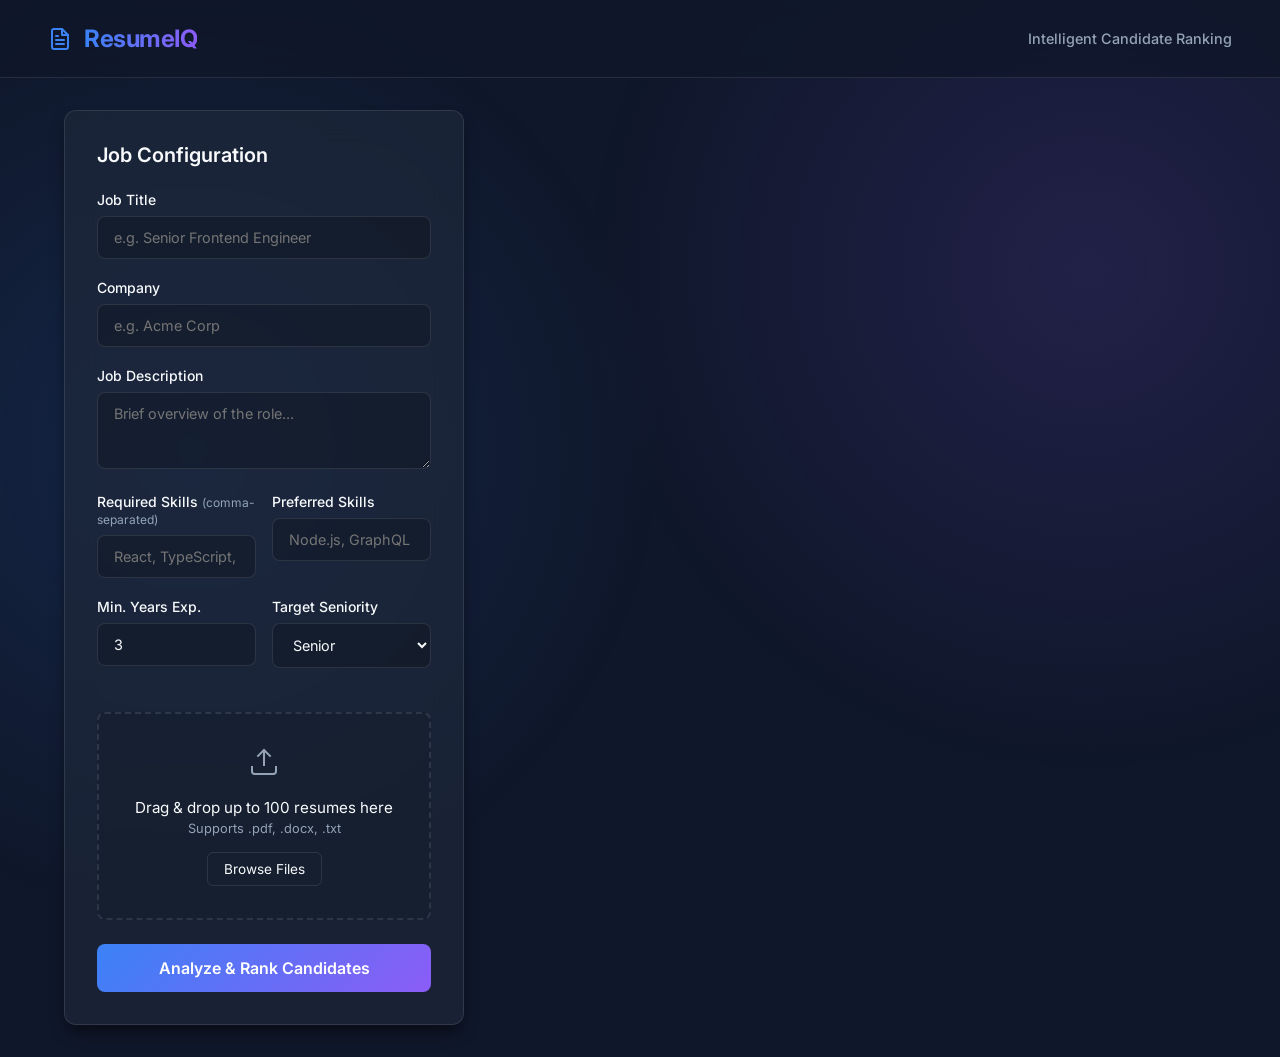
<file: Resume_model/model/frontend/index.html>
<!DOCTYPE html>
<html lang="en">
<head>
    <meta charset="UTF-8">
    <meta name="viewport" content="width=device-width, initial-scale=1.0">
    <title>ResumeIQ - AI Ranking System</title>
    <link rel="preconnect" href="https://fonts.googleapis.com">
    <link rel="preconnect" href="https://fonts.gstatic.com" crossorigin>
    <link href="https://fonts.googleapis.com/css2?family=Inter:wght@300;400;500;600;700&display=swap" rel="stylesheet">
    <link rel="stylesheet" href="styles.css">
</head>
<body>
    <div class="background-mesh"></div>
    
    <header class="navbar">
        <div class="logo">
            <svg width="24" height="24" viewBox="0 0 24 24" fill="none" stroke="currentColor" stroke-width="2" stroke-linecap="round" stroke-linejoin="round"><path d="M14 2H6a2 2 0 0 0-2 2v16a2 2 0 0 0 2 2h12a2 2 0 0 0 2-2V8z"></path><polyline points="14 2 14 8 20 8"></polyline><line x1="16" y1="13" x2="8" y2="13"></line><line x1="16" y1="17" x2="8" y2="17"></line><polyline points="10 9 9 9 8 9"></polyline></svg>
            <h1>ResumeIQ</h1>
        </div>
        <p class="tagline">Intelligent Candidate Ranking</p>
    </header>

    <main class="container">
        <!-- Configuration Panel -->
        <section class="glass-panel config-panel">
            <h2>Job Configuration</h2>
            <form id="job-form">
                <div class="form-group">
                    <label for="title">Job Title</label>
                    <input type="text" id="title" name="title" placeholder="e.g. Senior Frontend Engineer" required>
                </div>
                
                <div class="form-group">
                    <label for="company">Company</label>
                    <input type="text" id="company" name="company" placeholder="e.g. Acme Corp" required>
                </div>
                
                <div class="form-group">
                    <label for="description">Job Description</label>
                    <textarea id="description" name="description" rows="3" placeholder="Brief overview of the role..." required></textarea>
                </div>

                <div class="form-row">
                    <div class="form-group">
                        <label for="required_skills">Required Skills <span class="sub-label">(comma-separated)</span></label>
                        <input type="text" id="required_skills" name="required_skills" placeholder="React, TypeScript, CSS">
                    </div>
                    <div class="form-group">
                        <label for="preferred_skills">Preferred Skills</label>
                        <input type="text" id="preferred_skills" name="preferred_skills" placeholder="Node.js, GraphQL">
                    </div>
                </div>

                <div class="form-row">
                    <div class="form-group">
                        <label for="min_years_experience">Min. Years Exp.</label>
                        <input type="number" id="min_years_experience" name="min_years_experience" value="3" min="0" step="0.5">
                    </div>
                    <div class="form-group">
                        <label for="seniority_target">Target Seniority</label>
                        <select id="seniority_target" name="seniority_target">
                            <option value="Intern">Intern</option>
                            <option value="Junior">Junior</option>
                            <option value="Mid-Level">Mid-Level</option>
                            <option value="Senior" selected>Senior</option>
                            <option value="Lead">Lead</option>
                            <option value="Principal">Principal</option>
                            <option value="Director">Director</option>
                        </select>
                    </div>
                </div>

                <div class="file-upload-zone" id="drop-zone">
                    <div class="upload-icon">
                        <svg width="32" height="32" viewBox="0 0 24 24" fill="none" stroke="currentColor" stroke-width="1.5"><path d="M21 15v4a2 2 0 0 1-2 2H5a2 2 0 0 1-2-2v-4"></path><polyline points="17 8 12 3 7 8"></polyline><line x1="12" y1="3" x2="12" y2="15"></line></svg>
                    </div>
                    <p class="upload-text">Drag & drop up to 100 resumes here</p>
                    <p class="upload-subtext">Supports .pdf, .docx, .txt</p>
                    <input type="file" id="file-input" name="files" multiple accept=".pdf,.docx,.txt" style="display: none;">
                    <button type="button" class="btn-secondary" onclick="document.getElementById('file-input').click()">Browse Files</button>
                    <div id="file-count" class="file-count hidden">0 files selected</div>
                </div>

                <button type="submit" class="btn-primary" id="submit-btn">
                    <span class="btn-text">Analyze & Rank Candidates</span>
                    <span class="loader hidden"></span>
                </button>
            </form>
        </section>

        <!-- Results Panel -->
        <section class="glass-panel results-panel hidden" id="results-panel">
            <div class="results-header">
                <h2>Ranking Results</h2>
                <div class="results-meta" id="results-meta"></div>
            </div>
            
            <div class="candidate-list" id="candidate-list">
                <!-- Candidates injected via JS -->
            </div>
        </section>
    </main>

    <script src="app.js"></script>
</body>
</html>
</file>
<file: Resume_model/model/frontend/styles.css>
:root {
    --bg-dark: #0f172a;
    --bg-panel: rgba(30, 41, 59, 0.7);
    --primary: #3b82f6;
    --primary-hover: #2563eb;
    --accent: #8b5cf6;
    --text-main: #f8fafc;
    --text-muted: #94a3b8;
    --border: rgba(255, 255, 255, 0.1);
    --success: #10b981;
    --warning: #f59e0b;
    --danger: #ef4444;
    --shadow: 0 10px 15px -3px rgba(0, 0, 0, 0.5);
    --radius: 12px;
}

* {
    margin: 0;
    padding: 0;
    box-sizing: border-box;
    font-family: 'Inter', -apple-system, BlinkMacSystemFont, 'Segoe UI', Roboto, Helvetica, Arial, sans-serif;
}

body {
    background-color: var(--bg-dark);
    color: var(--text-main);
    min-height: 100vh;
    overflow-x: hidden;
}

/* Background Mesh Gradient */
.background-mesh {
    position: fixed;
    top: 0;
    left: 0;
    width: 100vw;
    height: 100vh;
    background: 
        radial-gradient(circle at 15% 50%, rgba(59, 130, 246, 0.15), transparent 40%),
        radial-gradient(circle at 85% 30%, rgba(139, 92, 246, 0.15), transparent 40%);
    z-index: -1;
}

/* Header */
.navbar {
    display: flex;
    justify-content: space-between;
    align-items: center;
    padding: 1.5rem 3rem;
    background: rgba(15, 23, 42, 0.8);
    backdrop-filter: blur(10px);
    border-bottom: 1px solid var(--border);
}

.logo {
    display: flex;
    align-items: center;
    gap: 0.75rem;
    color: var(--primary);
}

.logo h1 {
    font-size: 1.5rem;
    font-weight: 700;
    letter-spacing: -0.5px;
    background: linear-gradient(to right, #3b82f6, #8b5cf6);
    -webkit-background-clip: text;
    -webkit-text-fill-color: transparent;
}

.tagline {
    color: var(--text-muted);
    font-size: 0.9rem;
    font-weight: 500;
}

/* Container */
.container {
    max-width: 1200px;
    margin: 2rem auto;
    padding: 0 1.5rem;
    display: grid;
    grid-template-columns: 1fr;
    gap: 2rem;
}

@media (min-width: 1024px) {
    .container {
        grid-template-columns: 400px 1fr;
        align-items: start;
    }
}

/* Glass Panels */
.glass-panel {
    background: var(--bg-panel);
    backdrop-filter: blur(16px);
    -webkit-backdrop-filter: blur(16px);
    border: 1px solid var(--border);
    border-radius: var(--radius);
    padding: 2rem;
    box-shadow: var(--shadow);
}

.glass-panel h2 {
    font-size: 1.25rem;
    margin-bottom: 1.5rem;
    font-weight: 600;
}

/* Forms */
.form-group {
    margin-bottom: 1.25rem;
}

.form-row {
    display: grid;
    grid-template-columns: 1fr 1fr;
    gap: 1rem;
}

label {
    display: block;
    font-size: 0.875rem;
    margin-bottom: 0.5rem;
    font-weight: 500;
    color: var(--text-main);
}

.sub-label {
    color: var(--text-muted);
    font-size: 0.75rem;
    font-weight: 400;
}

input, textarea, select {
    width: 100%;
    padding: 0.75rem 1rem;
    background: rgba(0, 0, 0, 0.2);
    border: 1px solid var(--border);
    border-radius: 8px;
    color: var(--text-main);
    font-size: 0.9rem;
    transition: all 0.2s ease;
}

input:focus, textarea:focus, select:focus {
    outline: none;
    border-color: var(--primary);
    box-shadow: 0 0 0 2px rgba(59, 130, 246, 0.2);
}

select option {
    background: var(--bg-dark);
    color: var(--text-main);
}

/* Drag & Drop */
.file-upload-zone {
    border: 2px dashed var(--border);
    border-radius: 8px;
    padding: 2rem 1rem;
    text-align: center;
    margin: 1.5rem 0;
    transition: all 0.3s ease;
    background: rgba(0, 0, 0, 0.1);
    cursor: pointer;
}

.file-upload-zone.dragover {
    border-color: var(--primary);
    background: rgba(59, 130, 246, 0.1);
}

.upload-icon {
    color: var(--text-muted);
    margin-bottom: 1rem;
    transition: color 0.3s ease;
}

.file-upload-zone:hover .upload-icon {
    color: var(--primary);
}

.upload-text {
    font-size: 0.95rem;
    margin-bottom: 0.25rem;
}

.upload-subtext {
    font-size: 0.8rem;
    color: var(--text-muted);
    margin-bottom: 1rem;
}

.file-count {
    margin-top: 1rem;
    font-size: 0.85rem;
    color: var(--success);
    background: rgba(16, 185, 129, 0.1);
    padding: 0.25rem 0.75rem;
    border-radius: 99px;
    display: inline-block;
}

.hidden {
    display: none !important;
}

/* Buttons */
.btn-primary {
    width: 100%;
    padding: 0.875rem;
    background: linear-gradient(135deg, var(--primary), var(--accent));
    color: white;
    border: none;
    border-radius: 8px;
    font-weight: 600;
    font-size: 1rem;
    cursor: pointer;
    transition: transform 0.2s, box-shadow 0.2s;
    display: flex;
    justify-content: center;
    align-items: center;
    gap: 0.5rem;
}

.btn-primary:hover {
    transform: translateY(-1px);
    box-shadow: 0 4px 12px rgba(59, 130, 246, 0.3);
}

.btn-primary:active {
    transform: translateY(0);
}

.btn-primary:disabled {
    opacity: 0.7;
    cursor: not-allowed;
    transform: none;
}

.btn-secondary {
    padding: 0.5rem 1rem;
    background: transparent;
    border: 1px solid var(--border);
    color: var(--text-main);
    border-radius: 6px;
    font-size: 0.85rem;
    cursor: pointer;
    transition: all 0.2s;
}

.btn-secondary:hover {
    background: rgba(255, 255, 255, 0.05);
    border-color: var(--text-muted);
}

/* Loader */
.loader {
    width: 18px;
    height: 18px;
    border: 2px solid rgba(255,255,255,0.3);
    border-radius: 50%;
    border-top-color: white;
    animation: spin 1s linear infinite;
}

@keyframes spin {
    to { transform: rotate(360deg); }
}

/* Results Panel */
.results-header {
    display: flex;
    justify-content: space-between;
    align-items: flex-end;
    margin-bottom: 1.5rem;
    padding-bottom: 1rem;
    border-bottom: 1px solid var(--border);
}

.results-meta {
    font-size: 0.85rem;
    color: var(--text-muted);
}

.candidate-list {
    display: flex;
    flex-direction: column;
    gap: 1rem;
}

.candidate-card {
    background: rgba(0, 0, 0, 0.2);
    border: 1px solid var(--border);
    border-radius: 10px;
    padding: 1.25rem;
    transition: all 0.3s ease;
    animation: slideUp 0.4s ease forwards;
    opacity: 0;
    transform: translateY(10px);
}

.candidate-card:hover {
    background: rgba(255, 255, 255, 0.03);
    border-color: rgba(255, 255, 255, 0.15);
    transform: translateY(-2px);
    box-shadow: 0 8px 20px rgba(0, 0, 0, 0.2);
}

@keyframes slideUp {
    to {
        opacity: 1;
        transform: translateY(0);
    }
}

.card-top {
    display: flex;
    justify-content: space-between;
    align-items: flex-start;
    margin-bottom: 1rem;
}

.rank-badge {
    background: linear-gradient(135deg, #1e293b, #0f172a);
    border: 1px solid var(--border);
    width: 32px;
    height: 32px;
    border-radius: 50%;
    display: flex;
    align-items: center;
    justify-content: center;
    font-weight: 700;
    font-size: 0.9rem;
    color: var(--primary);
    box-shadow: inset 0 2px 4px rgba(0,0,0,0.2);
}

.candidate-info {
    flex: 1;
    margin-left: 1rem;
}

.candidate-name {
    font-size: 1.1rem;
    font-weight: 600;
    margin-bottom: 0.25rem;
    color: var(--text-main);
    text-decoration: none;
    display: inline-flex;
    align-items: center;
    gap: 0.5rem;
    transition: color 0.2s;
}

.candidate-name:hover {
    color: var(--primary);
}

.candidate-name svg {
    opacity: 0.5;
    transition: opacity 0.2s;
}

.candidate-name:hover svg {
    opacity: 1;
}

.score-container {
    text-align: right;
}

.fit-score {
    font-size: 1.5rem;
    font-weight: 700;
    line-height: 1;
}

.score-high { color: var(--success); }
.score-med { color: var(--warning); }
.score-low { color: var(--danger); }

.score-label {
    font-size: 0.7rem;
    color: var(--text-muted);
    text-transform: uppercase;
    letter-spacing: 0.5px;
}

.skills-container {
    display: flex;
    flex-wrap: wrap;
    gap: 0.4rem;
    margin-bottom: 1rem;
}

.skill-tag {
    background: rgba(59, 130, 246, 0.1);
    color: #60a5fa;
    border: 1px solid rgba(59, 130, 246, 0.2);
    padding: 0.2rem 0.6rem;
    border-radius: 4px;
    font-size: 0.75rem;
}

.summary-box {
    background: rgba(0, 0, 0, 0.15);
    border-left: 3px solid var(--accent);
    padding: 0.875rem 1rem;
    border-radius: 0 6px 6px 0;
    font-size: 0.9rem;
    line-height: 1.5;
    color: #e2e8f0;
}
</file>
